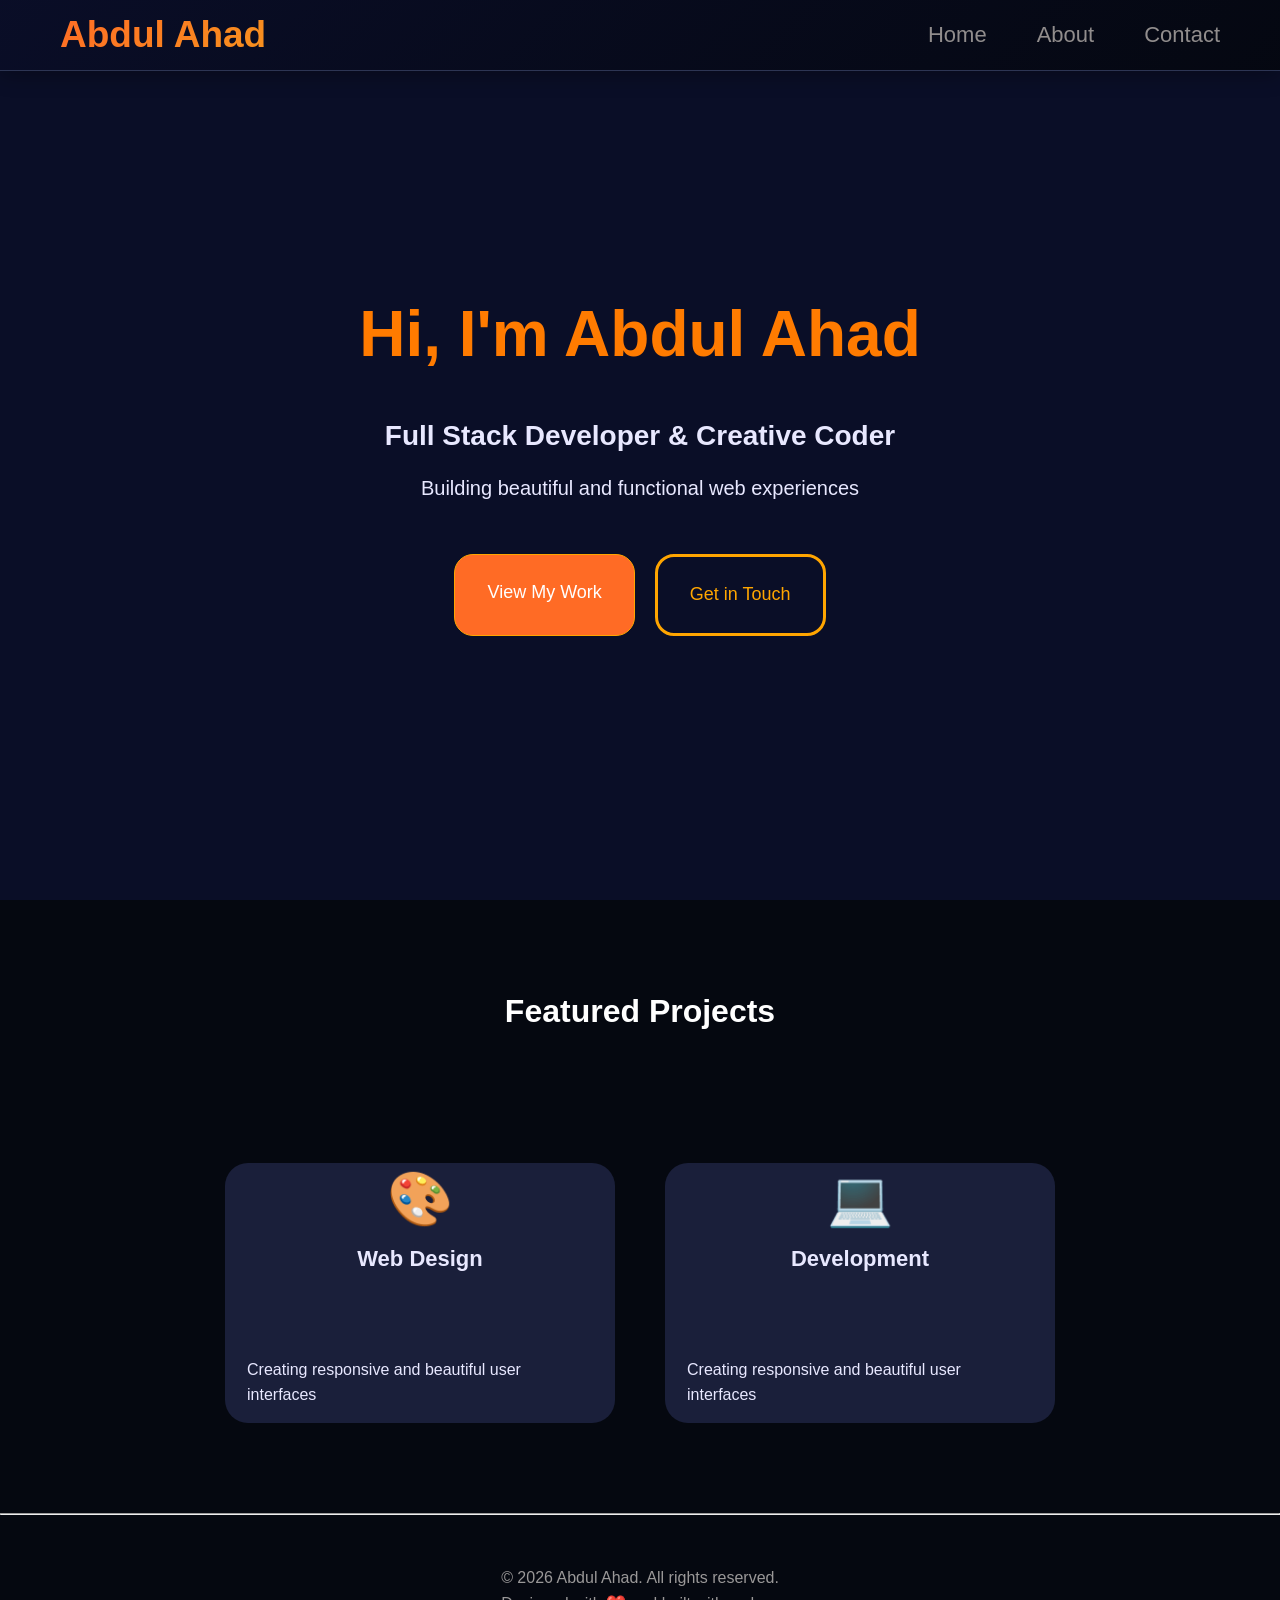
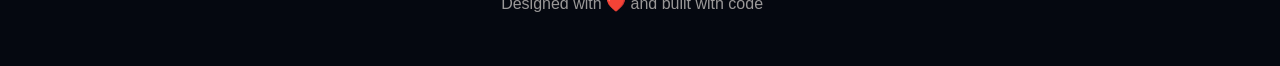
<file: index.html>
<!DOCTYPE html>
<html lang="en">
<head>
    <meta charset="UTF-8">
    <meta name="viewport" content="width=device-width, initial-scale=1.0">
    <title>Abdul Ahad - Portfolio</title>
    <link rel="stylesheet" href="style.css">
</head>
<body>
    <nav class="navbar">
        <div class="nav-container">
            <div class="logo">Abdul Ahad</div>
            <div id="a">
                <a class="active" href="portfolio.html">Home</a></li>
                <a class="active" href="about.html">About</a></li>
                <a class="active" href="contact.html">Contact</a></li>
            </div>
        </div>
    </nav>
    <div id="ahad">
        <h1 id="hi">Hi, I'm Abdul Ahad</h1>
        <h3 style="font-size: 28px; ">
            Full Stack Developer & Creative Coder
        </h3>
        <p style="font-size: 20px;">
            Building beautiful and functional web experiences
        </p>
        <div id="buttons">
          <a id="but"  style="font-family: 'Segoe UI', Tahoma, Geneva, Verdana, sans-serif; color: white; text-decoration: none;"  href="#project" >View My Work</a>
         <a id="but2"  style="color: rgb(255, 166, 0); text-decoration: none;" href="contact.html">Get in Touch</a>
    </div>

    </div>
    <div id="project">
        <div style="padding-top: 86px;">
        <h1 id="h">
            Featured Projects
        </h1>
        <div id="featured">
              <div id="pro">
                <center><div id="emo">🎨 
                    <h3 id="p"> Web Design</h3>
                </div></center>
               <div id="desc">Creating responsive and beautiful user interfaces</div>
            </div>
            <div id="pro">
                <center><div id="emo">💻 
                    <h3 id="p">Development</h3>
                </div></center>
               <div id="desc">Creating responsive and beautiful user interfaces</div>
            </div>

        </div>

        </div>

    </div>

    <hr >
    <footer>
        <div id="foot">
    <div>© 2026 Abdul Ahad. All rights reserved.
    </div>
    
    <div>
        Designed with ❤️ and built with code
    </div>
    </footer>  
    </div>
    
    
</body>
</html>
</file>
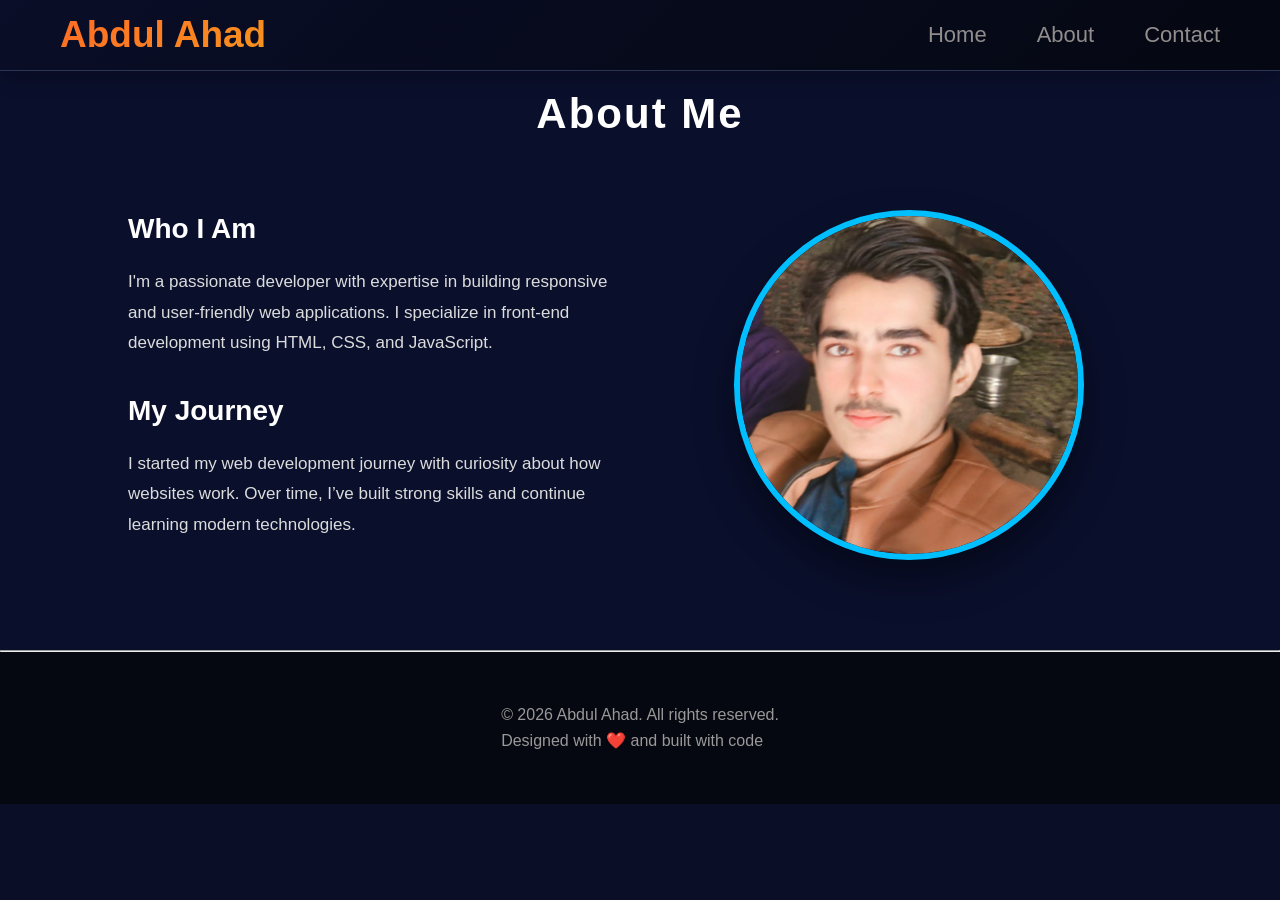
<file: about.html>
<!DOCTYPE html>
<html lang="en">
<head>
    <meta charset="UTF-8">
    <meta name="viewport" content="width=device-width, initial-scale=1.0">
    <title>Abdul Ahad - About</title>
    <link rel="stylesheet" href="style.css">
</head>
<body>
     <nav class="navbar">
        <div class="nav-container">
            <div class="logo">Abdul Ahad</div>
            <div id="a">
                <a href="portfolio.html">Home</a></li>
                <a href="about.html">About</a></li>
                <a href="contact.html">Contact</a></li>
            </div>
        </div>
    </nav>
    
     
    </div>
<section class="about-section">
  <h1 class="about-title">About Me</h1>

  <div class="about-container">
    
    <div class="about-text">
      <h2 style="color: white;">Who I Am</h2>
      <p>
        I'm a passionate developer with expertise in building responsive 
        and user-friendly web applications. I specialize in front-end 
        development using HTML, CSS, and JavaScript.
      </p>

      <h2 style="color: white;">My Journey</h2>
      <p>
        I started my web development journey with curiosity about how 
        websites work. Over time, I’ve built strong skills and continue 
        learning modern technologies.
      </p>
    </div>

    <div class="about-image">
      <img src="ahad.jpg" alt="Profile Image">
    </div>

  </div>
</section>
    <hr >
    <footer>
        <div id="foot">
    <div>© 2026 Abdul Ahad. All rights reserved.
    </div>
    
    <div>
        Designed with ❤️ and built with code
    </div>
    </footer>  
    </div>
    

    
</body>
</html>
</file>
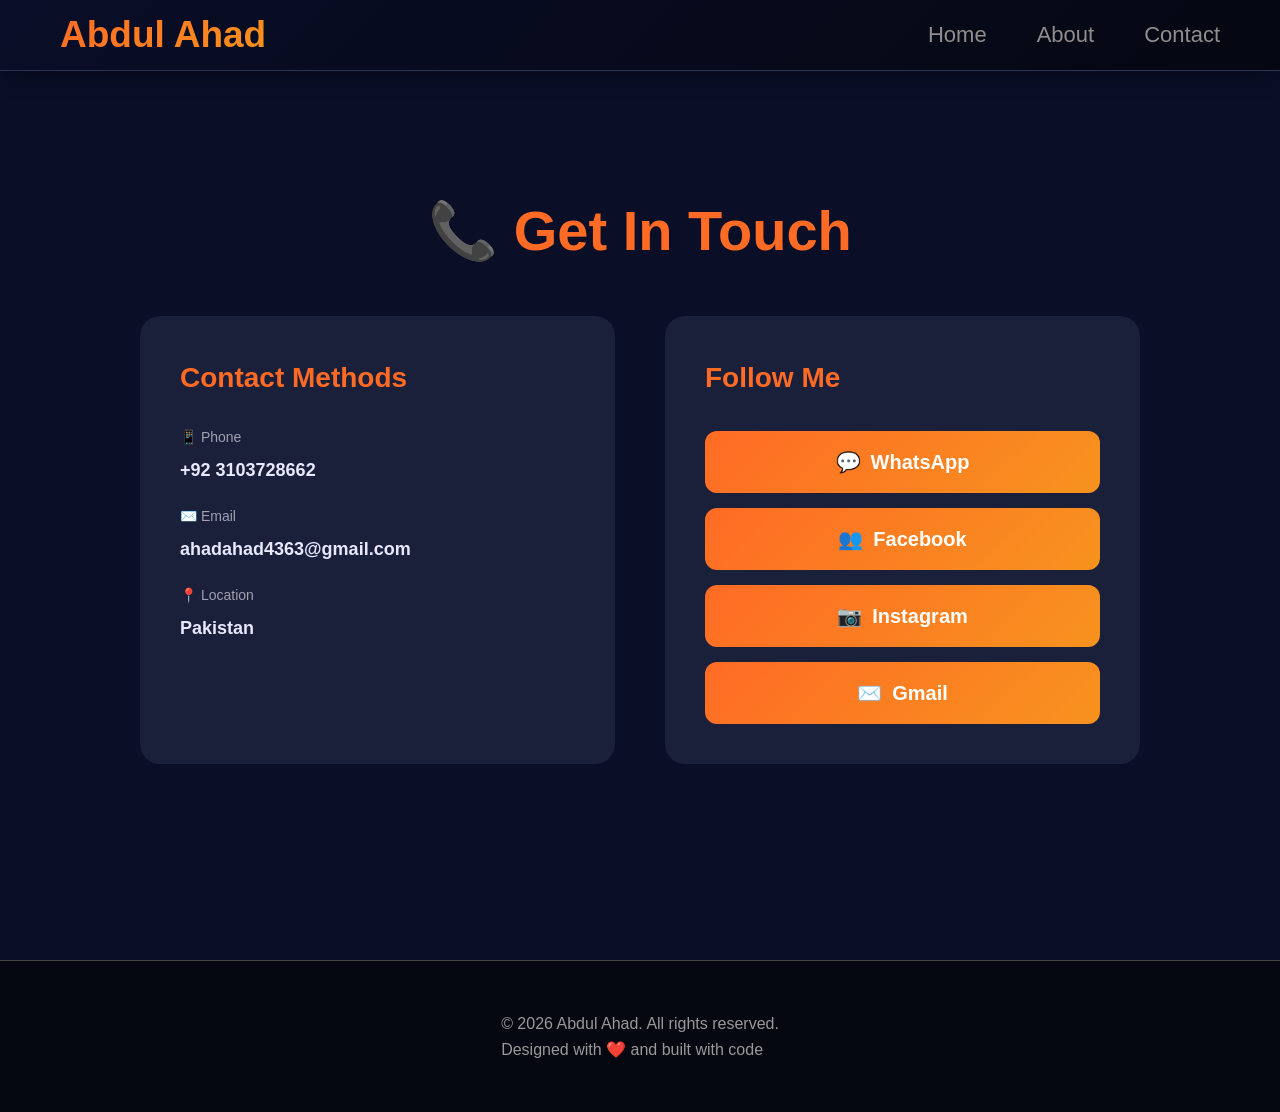
<file: contact.html>
<!DOCTYPE html>
<html lang="en">
<head>
    <meta charset="UTF-8">
    <meta name="viewport" content="width=device-width, initial-scale=1.0">
    <title>contact</title>
    <link rel="stylesheet" href="style.css">
</head>
<body>
     <nav class="navbar">
        <div class="nav-container">
            <div class="logo">Abdul Ahad</div>
            <div id="a">
                <a href="portfolio.html">Home</a></li>
                <a href="about.html">About</a></li>
                <a href="contact.html">Contact</a></li>
            </div>
        </div>
    </nav>

 
    <div id="contact-container">
        <h1 class="contact-title">📞 Get In Touch</h1>

        <div class="contact-content">
            <!-- Contact Methods -->
            <div class="contact-section">
                <h2>Contact Methods</h2>

                <div class="contact-info">
                    <div class="info-label">📱 Phone</div>
                    <div class="info-value">+92 3103728662</div>
                </div>

                <div class="contact-info">
                    <div class="info-label">✉️ Email</div>
                    <div class="info-value">ahadahad4363@gmail.com</div>
                </div>

                <div class="contact-info">
                    <div class="info-label">📍 Location</div>
                    <div class="info-value">Pakistan</div>
                </div>
            </div>

            <!-- Social Links -->
            <div class="contact-section">
                <h2>Follow Me</h2>

                <div class="social-links-container">
                    <a href="https://wa.me/923103728662" class="social-btn" target="_blank">
                        <span>💬</span>
                        <span>WhatsApp</span>
                    </a>
                    <a href="https://www.facebook.com/AbdulAhad" class="social-btn" target="_blank">
                        <span>👥</span>
                        <span>Facebook</span>
                    </a>
                    <a href="https://www.instagram.com/abdulahad7463" class="social-btn" target="_blank">
                        <span>📷</span>
                        <span>Instagram</span>
                    </a>
                    <a href="mailto:ahadahad4363@gmail.com" class="social-btn" target="_blank">
                        <span>✉️</span>
                        <span>Gmail</span>
                    </a>
                </div>
            </div>
        </div>
    </div>
 <hr class="footer-line">
    <footer>
        <div id="foot">
            <div>© 2026 Abdul Ahad. All rights reserved.</div>
            <div>Designed with ❤️ and built with code</div>
        </div>
  
    
</body>
</html>
</file>
<file: style.css>
.navbar{
      background: linear-gradient(135deg, rgba(10, 14, 39, 0.95), rgba(5, 8, 16, 0.95));
      
}
.logo {
    font-size: 37px;
    font-weight: 700;
    background: linear-gradient(135deg, var(--primary-color), var(--secondary-color));
    -webkit-background-clip: text;
    -webkit-text-fill-color: transparent;
    background-clip: text;

}
#a{
    gap: 50px;
    display: flex;
    font-size: 22px;
    font-family: 'Segoe UI', Tahoma, Geneva, Verdana, sans-serif;

}

.nav-container {
    max-width: 1200px;
    margin: 0 auto;
    padding: 0 20px;
    display: flex;
    justify-content: space-between;
    align-items: center;
    height: 70px;
}
.navbar {
    background: linear-gradient(135deg, rgba(10, 14, 39, 0.95), rgba(5, 8, 16, 0.95));
    backdrop-filter: blur(10px);
    border-bottom: 1px solid var(--border-color);
    position: fixed;
    width: 100%;
    top: 0;
    z-index: 1000;
    box-shadow: 0 4px 20px rgba(0, 0, 0, 0.3);
}
:root {
    --primary-color: #ff6b25;
    --secondary-color: #f7931e;
    --dark-bg: #0a0e27;
    --darker-bg: #050810;
    --light-text: #e8e8ff;
    --muted-text: #a0a0b0;
    --card-bg: #1a1f3a;
    --border-color: #2d3554;
}

* {
    margin: 0;
    padding: 0;
    box-sizing: border-box;
}

html {
    scroll-behavior: smooth;
}

body {
    font-family: 'Segoe UI', Tahoma, Geneva, Verdana, sans-serif;
    background-color: var(--dark-bg);
    color: var(--light-text);
    line-height: 1.6;
}
a{
    color: var(--light-text);
    text-decoration: none;
    color: rgb(145, 141, 141);
}
a:hover {
     color: rgb(255, 123, 0);
     text-decoration: underline;
     text-underline-offset: 9px;
     text-shadow: #ff6b25 0px 1px 2px;
     
}

#hi{
    color: rgb(255, 123, 0);
    font-size: 64px;
}
#ahad{
    display: flex;
    flex-direction: column;
    align-items: center;
    justify-content: center;
    height: 100vh;
    line-height: 2.2;
}
#but{
    border: orange solid 1px; 
    padding : 10px 20px;
    background-color: var(--primary-color);
    color: white;
    margin-top: 12px;
    font-size: 18px;
    border-radius: 19px;
    padding: 18px 32px;
    transition: all 0.3s ease; 
    
}
#but:hover{
    box-shadow: #e8e8ff 0px 4px 15px;
    color: rgb(255, 233, 233);
    transform: translateY(-5px);
}

    
#but2{
    border: orange solid 3px; 
    padding : 10px 20px;
     transition: 0.3s ease;
    color: rgb(0, 0, 0);
    margin-top: 12px;
    font-size: 18px;
    border-radius: 19px;
    padding: 18px 32px;
    background-color: transparent;
}
#but2:hover{
    
    color: white;
    border: rgb(242, 220, 180) solid 1px;
    transform: scale(1.1);
}
#buttons{
    display: flex;
    gap: 20px;
    margin-top: 32px;
}
#project{
    background-color: var(--dark-bg);
    display: flex;
    justify-content: center;
    background-color: var(--darker-bg);
    padding-bottom: 90px;
}
#h{
    color: white;
    text-decoration: none;
    display: flex;
    justify-content: center;
}
#pro{
    display: inline-flex;
    flex-direction: column;
    align-items: center;
    justify-content: center;
    height: 100vh;
    width: 390px;
    height:260px ;
    background-color: var(--card-bg);
    margin-top: 76px;
    border-radius: 23px;
    transition: all 0.3s ease;
    gap: 24px;
    ;
}
#pro:hover{
    box-shadow: #ff6b25 0px 4px 15px;
    transform: translateY(-10px);
}
#featured{
    display: flex;
    justify-content: center;
    gap: 50px;
    padding-top: 50px;
}
#emo{
    font-size: 53px;
    display: block;
    padding-bottom: 34px;

    
}
#desc{
    padding: 22px;
}
#p{
    font-size: 22px;
    display: block;
   
}
#hr{
    color: salmon;
}
#foot{
    display: grid ;
    padding: 50px;
    justify-content: center;
    background-color: var(--darker-bg);
    color: rgb(154, 152, 152);
}

.about-section {
  background: #0a0f2c;
  color: white;
  padding: 80px 10%;
}


.about-title {
  text-align: center;
  font-size: 42px;
  margin-bottom: 60px;
  letter-spacing: 2px;
}


.about-container {
  display: flex;
  align-items: center;
  justify-content: space-between;
  gap: 50px;
}


.about-text {
  flex: 1;
}

.about-text h2 {
  font-size: 28px;
  margin-bottom: 15px;
  color: #ffffff;
}

.about-text p {
  font-size: 17px;
  line-height: 1.8;
  margin-bottom: 30px;
  color: #dcdcdc;
}

.about-image {
  flex: 1;
  text-align: center;
}

.about-image img {
  width: 350px;
  height: 350px;
  object-fit: cover;
  border-radius: 50%;
  border: 6px solid #00bfff;
  box-shadow: 0 20px 40px rgba(0,0,0,0.4);
  transition: 0.4s ease;
}


.about-image img:hover {
  transform: scale(1.05);
}


@media (max-width: 900px) {
  .about-container {
    flex-direction: column;
    text-align: center;
  }

  .about-image img {
    width: 250px;
    height: 250px;
  }
}
 #contact-container {
            display: flex;
            flex-direction: column;
            align-items: center;
            justify-content: center;
            min-height: 100vh;
            padding-top: 100px;
            padding-bottom: 50px;
        }

        .contact-title {
            color: #ff6b25;
            font-size: 56px;
            margin-bottom: 40px;
            text-align: center;
        }

        .contact-content {
            display: grid;
            grid-template-columns: 1fr 1fr;
            gap: 50px;
            max-width: 1000px;
            width: 90%;
        }

        .contact-section {
            background-color: var(--card-bg);
            padding: 40px;
            border-radius: 20px;
            transition: all 0.3s ease;
        }

        .contact-section:hover {
            box-shadow: #ff6b25 0px 4px 15px;
            transform: translateY(-10px);
        }

        .contact-section h2 {
            color: #ff6b25;
            font-size: 28px;
            margin-bottom: 25px;
        }

        .contact-info {
            margin-bottom: 20px;
        }

        .info-label {
            color: var(--muted-text);
            font-size: 14px;
            margin-bottom: 8px;
        }

        .info-value {
            color: var(--light-text);
            font-size: 18px;
            font-weight: 600;
            word-break: break-all;
        }

        .social-links-container {
            display: flex;
            flex-direction: column;
            gap: 15px;
            margin-top: 30px;
        }

        .social-btn {
            padding: 15px 20px;
            border-radius: 12px;
            background: linear-gradient(135deg, #ff6b25, #f7931e);
            color: white;
            text-decoration: none;
            text-align: center;
            font-weight: 700;
            transition: all 0.3s ease;
            display: flex;
            align-items: center;
            justify-content: center;
            gap: 10px;
            border: none;
            cursor: pointer;
        }

        .social-btn:hover {
            transform: translateY(-5px);
            box-shadow: #ff6b25 0px 8px 20px;
            color: white;
            text-decoration: none;
        }
        .footer-line{
            border: none;
            height: 1px;
            background-color: #444;   /* dark theme ke liye */
            margin: 60px auto 0;
            width: 100%;
        }

        .social-btn span {
            font-size: 20px;
        }
        @media (max-width: 800px) {
            .contact-content {
                grid-template-columns: 1fr;
            }
        }

/* --- Responsive adjustments for smaller screens --- */

/* Tablets (768px) */
@media (max-width: 768px) {
    /* Navbar */
    .nav-container {
        padding: 0 15px;
        height: 60px;
    }
    .logo {
        font-size: 28px;
    }
    #a {
        gap: 30px;
        font-size: 16px;
    }
    /* Hero */
    #ahad {
        padding: 100px 20px 50px;
        min-height: 100vh;
    }
    #hi { font-size: 48px; }
    #ahad h3 { font-size: 22px !important; }
    #ahad p { font-size: 16px !important; }
    #buttons { flex-direction: column; gap: 12px; width: 100%; max-width:300px; }
    #but, #but2 { width:100%; font-size:16px; padding:12px 20px !important; }
    /* Projects */
    #featured { flex-direction: column; gap:30px; padding-top:30px; }
    #pro { width:100%; max-width:350px; height:250px; margin-top:20px; }
    #emo { font-size:40px; padding-bottom:20px; }
    #p { font-size:20px; }
    #desc { padding:15px; font-size:15px; }
    /* About */
    .about-section { padding:60px 5%; }
    .about-title { font-size:32px; margin-bottom:40px; }
    .about-container { gap:30px; }
    .about-text h2 { font-size:24px; }
    .about-text p { font-size:16px; }
    .about-image img { width:280px; height:280px; }
    /* Footer */
    #foot { padding:40px 20px; font-size:14px; }
}

/* Mobile (480px) */
@media (max-width: 480px) {
    .nav-container { padding:0 10px; height:55px; }
    .logo { font-size:20px; }
    #a { gap:15px; font-size:13px; flex-wrap:wrap; }
    #ahad { padding:90px 15px 40px; }
    #hi { font-size:36px; }
    #ahad h3 { font-size:18px !important; }
    #ahad p { font-size:14px !important; }
    #buttons { max-width:100%; }
    #but, #but2 { font-size:14px; padding:10px 16px !important; }
    #featured { padding:20px 10px 0; }
    #pro { width:95%; height:240px; margin-top:15px; }
    #emo { font-size:32px; padding-bottom:15px; }
    #p { font-size:18px; }
    #desc { padding:12px; font-size:14px; }
    .about-section { padding:50px 4%; }
    .about-title { font-size:26px; margin-bottom:30px; }
    .about-container { gap:20px; }
    .about-text h2 { font-size:20px; margin-bottom:10px; }
    .about-text p { font-size:14px; margin-bottom:15px; }
    .about-image img { width:200px; height:200px; border:4px solid #00bfff; }
    #foot { padding:30px 15px; font-size:12px; text-align:center; }
    hr { margin:20px 0; }
}

/* Extra small */
@media (max-width: 320px) {
    .logo { font-size:18px; }
    #a { gap:10px; font-size:11px; }
    #hi { font-size:28px; }
    #ahad h3 { font-size:16px !important; }
}
</file>
